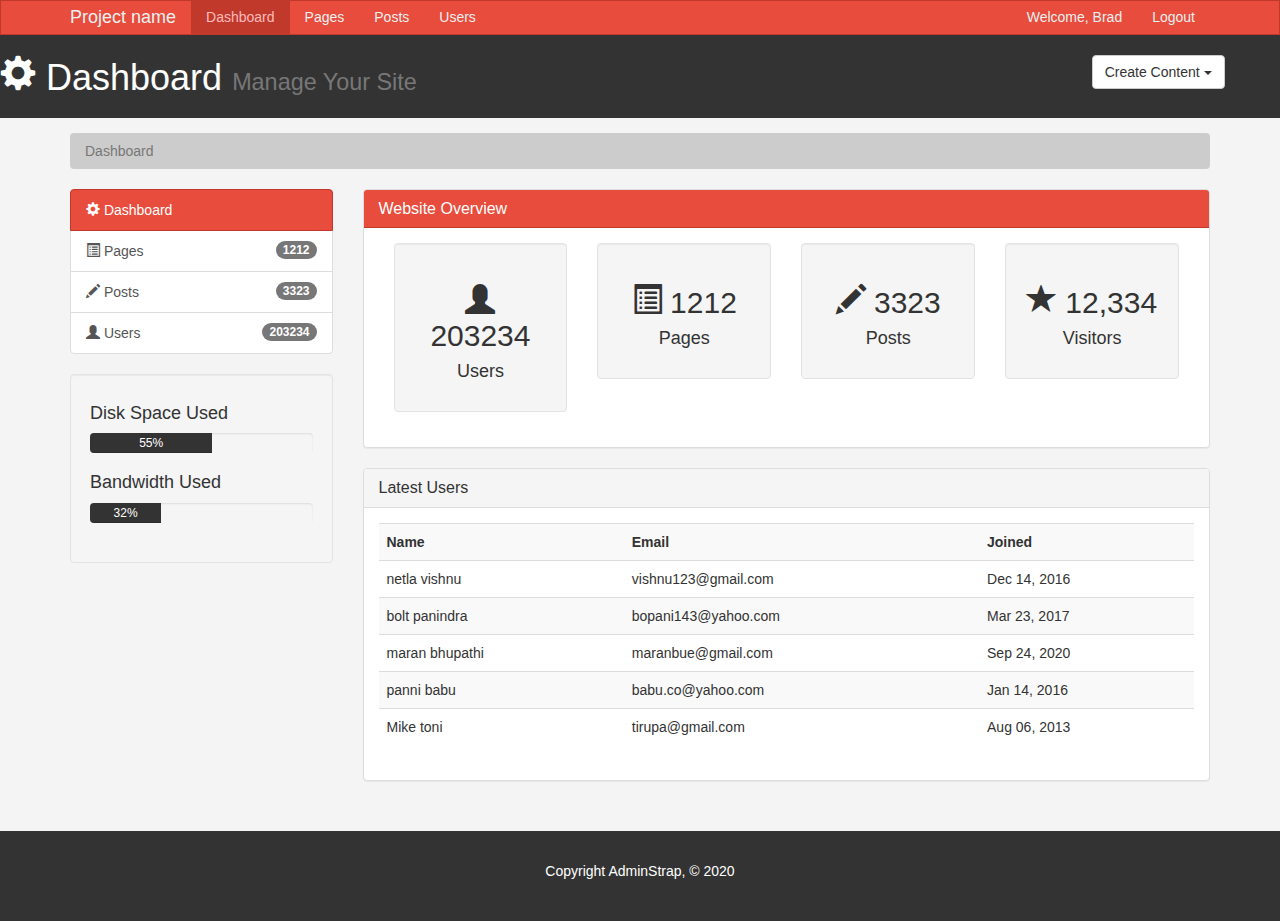
<file: index.html>
<!DOCTYPE html>
<html lang="en">
  <head>
    <meta charset="utf-8">
    <meta http-equiv="X-UA-Compatible" content="IE=edge">
    <meta name="viewport" content="width=device-width, initial-scale=1">
   
    <title>Admin Area | Dashboard</title>

    <!-- Bootstrap core CSS -->
    <link href="css/bootstrap.min.css" rel="stylesheet">
    <link href="css/style.css" rel="stylesheet">
   <script src="https://cdn.ckeditor.com/4.6.1/standard/ckeditor.js"></script>

    </head>

  <body>

    <nav class="navbar navbar-default">
      <div class="container">
        <div class="navbar-header">
          <button type="button" class="navbar-toggle collapsed" data-toggle="collapse" data-target="#navbar" aria-expanded="false" aria-controls="navbar">
            <span class="sr-only">Toggle navigation</span>
            <span class="icon-bar"></span>
            <span class="icon-bar"></span>
            <span class="icon-bar"></span>
            <span class="icon-bar"></span>
          </button>
          <a class="navbar-brand" href="#">Project name</a>
        </div>
        <div id="navbar" class="collapse navbar-collapse">
          <ul class="nav navbar-nav">
            <li class="active"><a href="index.html">Dashboard</a></li>
            <li><a href="pages.html">Pages</a></li>
            <li><a href="posts.html">Posts</a></li>
            <li><a href="users.html">Users</a></li>
          </ul>

          <ul class="nav navbar-nav navbar-right">
            
            <li><a href="#">Welcome, Brad</a></li>
            <li><a href="login.html">Logout</a></li>
            
          </ul>
        
        </div><!--/.nav-collapse -->
      </div>
    </nav>

    <header id="header">
      <div class="row">
        <div class="col-md-10">
          <h1><span class="glyphicon glyphicon-cog" aria-hidden="true"></span> Dashboard <small>Manage Your Site</small></h1>
        </div>
        <div class="col-md-2">

          <div class="dropdown create">
              <button class="btn btn-default dropdown-toggle" type="button" id="dropdownMenu1" data-toggle="dropdown" aria-haspopup="true" aria-expanded="true">


                Create Content
                <span class="caret"></span>
              </button>
              <ul class="dropdown-menu" aria-labelledby="dropdownMenu1">
                <li><a type="button" data-toggle="modal" data-target="#addPage">Add Page</a></li>
                <li><a href="#">Add Post</a></li>
                <li><a href="#">Add User</a></li>
              </ul>
            
        </div>
      </div>
      </div>
    </header>

    <section id="breadcrumb">
      <div class="container">
        <ol class="breadcrumb">
          <li class="active">Dashboard</li>
        </ol>
      </div>
    </section>

     <section id="main">
      <div class="container">
        <div class="row">
          <div class="col-md-3">
            <div class="list-group">

              <a href="index.html" class="list-group-item active main-color-bg">
                <span class="glyphicon glyphicon-cog" aria-hidden="true"></span> Dashboard
              </a>

              <a href="pages.html" class="list-group-item"><span class="glyphicon glyphicon-list-alt" aria-hidden="true"></span> Pages <span class="badge">1212</span></a>

              <a href="posts.html" class="list-group-item"><span class="glyphicon glyphicon-pencil" aria-hidden="true"></span> Posts <span class="badge">3323</span></a>

              <a href="users.html" class="list-group-item"><span class="glyphicon glyphicon-user" aria-hidden="true"></span> Users <span class="badge">203234</span></a>
              
            </div>

            <div class="well">
              <h4>Disk Space Used</h4>
              <div class="progress">
                  <div class="progress-bar" role="progressbar" aria-valuenow="60" aria-valuemin="0" aria-valuemax="100" style="width: 55%;">
                      55%
              </div>
            </div>
            <h4>Bandwidth Used </h4>
            <div class="progress">
                <div class="progress-bar" role="progressbar" aria-valuenow="40" aria-valuemin="0" aria-valuemax="100" style="width: 32%;">
                    32%
            </div>
          </div>
            </div>
          </div>
          <div class="col-md-9">

            <!-- Website Overview -->
            <div class="panel panel-default">
              <div class="panel-heading main-color-bg">
                <h3 class="panel-title">Website Overview</h3>
              </div>
              <div class="panel-body">
                <div class="col-md-3">
                  <div class="well dash-box">
                    <h2><span class="glyphicon glyphicon-user" aria-hidden="true"></span> 203234</h2>
                    <h4>Users</h4>
                  </div>
                </div>
                <div class="col-md-3">
                  <div class="well dash-box">
                    <h2><span class="glyphicon glyphicon-list-alt" aria-hidden="true"></span> 1212</h2>
                    <h4>Pages</h4>
                  </div>
                </div>
                <div class="col-md-3">
                  <div class="well dash-box">
                    <h2><span class="glyphicon glyphicon-pencil" aria-hidden="true"></span> 3323</h2>
                    <h4>Posts</h4>
                  </div>
                </div>
                <div class="col-md-3">
                  <div class="well dash-box">
                    <h2><span class="glyphicon glyphicon-star" aria-hidden="true"></span> 12,334</h2>
                    <h4>Visitors</h4>
                  </div>
                </div>
              </div>
              </div>

              <!-- Latest Users -->
              <div class="panel panel-default">
                <div class="panel-heading">
                  <h3 class="panel-title">Latest Users</h3>
                </div>
                <div class="panel-body">
                  <table class="table table-striped table-hover">
                      <tr>
                        <th>Name</th>
                        <th>Email</th>
                        <th>Joined</th>
                      </tr>
                      <tr>
                        <td>netla vishnu</td>
                        <td>vishnu123@gmail.com</td>
                        <td>Dec 14, 2016</td>
                      </tr>
                      <tr>
                        <td>bolt panindra</td>
                        <td>bopani143@yahoo.com</td>
                        <td>Mar 23, 2017</td>
                      </tr>
                      <tr>
                        <td>maran bhupathi</td>
                        <td>maranbue@gmail.com</td>
                        <td>Sep 24, 2020</td>
                      </tr>
                      <tr>
                        <td>panni babu</td>
                        <td>babu.co@yahoo.com</td>
                        <td>Jan 14, 2016</td>
                      </tr>
                      <tr>
                        <td>Mike toni</td>
                        <td>tirupa@gmail.com</td>
                        <td>Aug 06, 2013</td>
                      </tr>
                    </table>
                </div>
              </div>
          </div>
        </div>
      </div>
    </section>

     <footer id="footer">
      <p>Copyright AdminStrap, &copy; 2020</p>
    </footer>

    <!-- Modals -->

    <!-- Add Page -->
    <div class="modal fade" id="addPage" tabindex="-1" role="dialog" aria-labelledby="myModalLabel">

  <div class="modal-dialog" role="document">
    <div class="modal-content">
      <form>

    <div class="modal-header">

        <button type="button" class="close" data-dismiss="modal" aria-label="Close"><span aria-hidden="true">&times;</span></button>

        <h4 class="modal-title" id="myModalLabel">Add Page</h4>

      </div>

      <div class="modal-body">
      <div class="form-group">
          
          <label>Page Title</label>
          <input type="text" class="form-control" placeholder="Page Title">
        </div>
        <div class="form-group">
          <label>Page Body</label>
          <textarea name="editor1" class="form-control" placeholder="Page Body"></textarea>
        </div>
        <div class="checkbox">
          <label>
            <input type="checkbox"> Published
          </label>
        </div>
        <div class="form-group">
          <label>Meta Tags</label>
          <input type="text" class="form-control" placeholder="Add Some Tags...">
        </div>
        <div class="form-group">
          <label>Meta Description</label>
          <input type="text" class="form-control" placeholder="Add Meta Description...">
        </div>
      </div>
      <div class="modal-footer">
        <button type="button" class="btn btn-default" data-dismiss="modal">Close</button>
        <button type="submit" class="btn btn-primary">Save changes</button>
      </div>
    </form>
    </div>
  </div>
</div>

<script>
     CKEDITOR.replace( 'editor1' );
 </script>



     
 
    
    <!-- Bootstrap core JavaScript
    ================================================== -->
    <!-- Placed at the end of the document so the pages load faster -->
    <script src="https://ajax.googleapis.com/ajax/libs/jquery/1.12.4/jquery.min.js"></script>
    <script src="js/bootstrap.min.js"></script>
    </body>
</html>
</file>
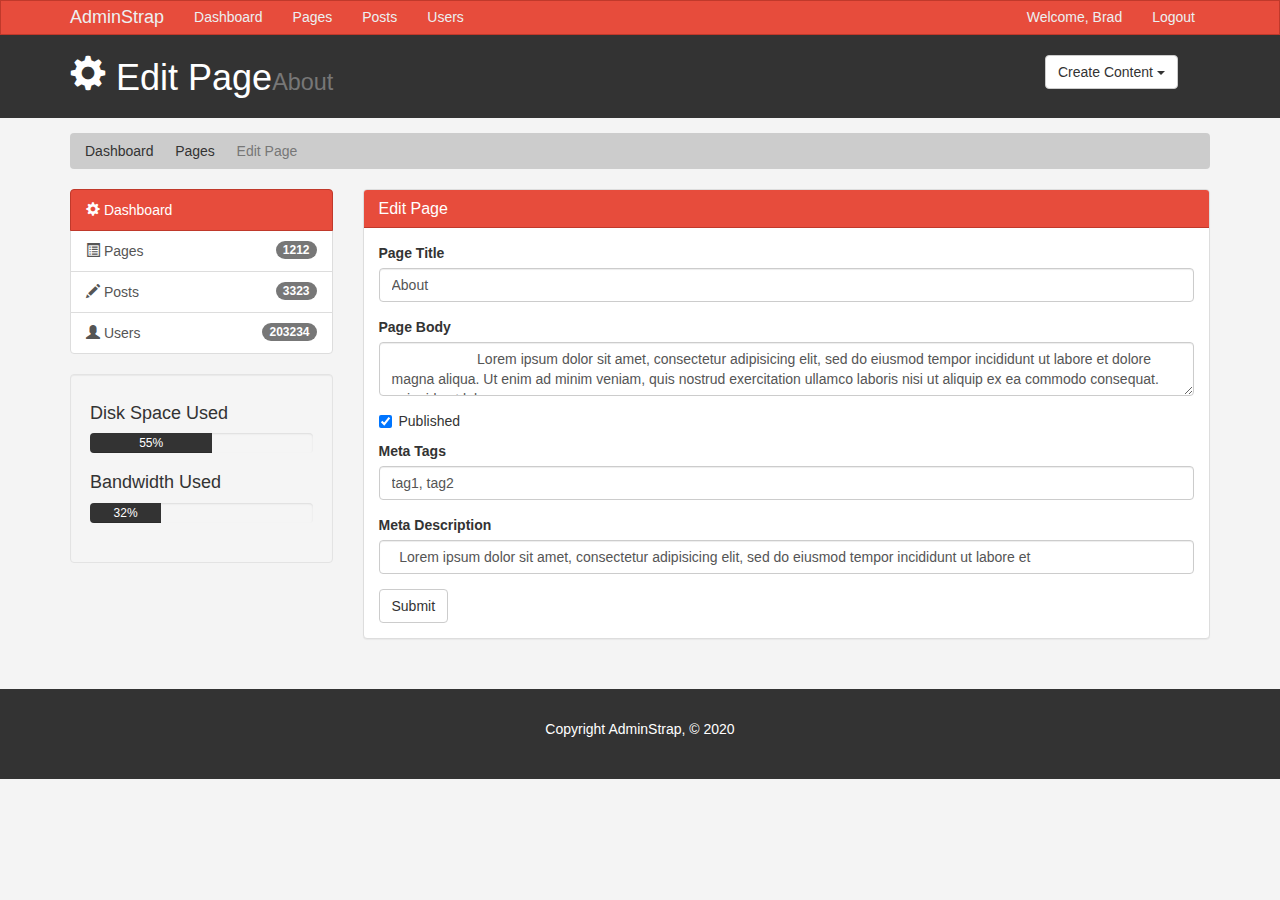
<file: edit.html>
<!DOCTYPE html>
<html lang="en">
  <head>
    <meta charset="utf-8">
    <meta http-equiv="X-UA-Compatible" content="IE=edge">
    <meta name="viewport" content="width=device-width, initial-scale=1">
    <title>Admin Area | Edit Page</title>
    <!-- Bootstrap core CSS -->
    <link href="css/bootstrap.min.css" rel="stylesheet">
    <link href="css/style.css" rel="stylesheet">
    <script src="http://cdn.ckeditor.com/4.6.1/standard/ckeditor.js"></script>
  </head>
  <body>

    <nav class="navbar navbar-default">
      <div class="container">
        <div class="navbar-header">
          <button type="button" class="navbar-toggle collapsed" data-toggle="collapse" data-target="#navbar" aria-expanded="false" aria-controls="navbar">
            <span class="sr-only">Toggle navigation</span>
            <span class="icon-bar"></span>
            <span class="icon-bar"></span>
            <span class="icon-bar"></span>
          </button>
          <a class="navbar-brand" href="#">AdminStrap</a>
        </div>
        <div id="navbar" class="collapse navbar-collapse">
          <ul class="nav navbar-nav">
            <li><a href="index.html">Dashboard</a></li>
            <li><a href="pages.html">Pages</a></li>
            <li><a href="posts.html">Posts</a></li>
            <li><a href="users.html">Users</a></li>
          </ul>
          <ul class="nav navbar-nav navbar-right">
            <li><a href="#">Welcome, Brad</a></li>
            <li><a href="login.html">Logout</a></li>
          </ul>
        </div><!--/.nav-collapse -->
      </div>
    </nav>

    <header id="header">
      <div class="container">
        <div class="row">
          <div class="col-md-10">
            <h1><span class="glyphicon glyphicon-cog" aria-hidden="true"></span> Edit Page<small>About</small></h1>
          </div>
          <div class="col-md-2">
            <div class="dropdown create">
              <button class="btn btn-default dropdown-toggle" type="button" id="dropdownMenu1" data-toggle="dropdown" aria-haspopup="true" aria-expanded="true">
                Create Content
                <span class="caret"></span>
              </button>
              <ul class="dropdown-menu" aria-labelledby="dropdownMenu1">
                <li><a type="button" data-toggle="modal" data-target="#addPage">Add Page</a></li>
                <li><a href="#">Add Post</a></li>
                <li><a href="#">Add User</a></li>
              </ul>
            </div>
          </div>
        </div>
      </div>
    </header>

    <section id="breadcrumb">
      <div class="container">
        <ol class="breadcrumb">
          <li><a href="index.html">Dashboard</a></li>
          <li><a href="pages.html">Pages</a></li>
          <li class="active">Edit Page</li>
        </ol>
      </div>
    </section>

    <section id="main">
      <div class="container">
        <div class="row">
          <div class="col-md-3">
            <div class="list-group">
              <a href="index.html" class="list-group-item active main-color-bg">
                <span class="glyphicon glyphicon-cog" aria-hidden="true"></span> Dashboard
              </a>
              <a href="pages.html" class="list-group-item"><span class="glyphicon glyphicon-list-alt" aria-hidden="true"></span> Pages <span class="badge">1212</span></a>
              <a href="posts.html" class="list-group-item"><span class="glyphicon glyphicon-pencil" aria-hidden="true"></span> Posts <span class="badge">3323</span></a>
              <a href="users.html" class="list-group-item"><span class="glyphicon glyphicon-user" aria-hidden="true"></span> Users <span class="badge">203234</span></a>
            </div>

            <div class="well">
              <h4>Disk Space Used</h4>
              <div class="progress">
                  <div class="progress-bar" role="progressbar" aria-valuenow="55" aria-valuemin="0" aria-valuemax="100" style="width: 55%;">
                      55%
              </div>
            </div>
            <h4>Bandwidth Used </h4>
            <div class="progress">
                <div class="progress-bar" role="progressbar" aria-valuenow="32" aria-valuemin="0" aria-valuemax="100" style="width: 32%;">
                    32%
            </div>
          </div>
            </div>
          </div>
          <div class="col-md-9">
            <!-- Website Overview -->
            <div class="panel panel-default">
              <div class="panel-heading main-color-bg">
                <h3 class="panel-title">Edit Page</h3>
              </div>
              <div class="panel-body">
                <form>
                  <div class="form-group">
                    <label>Page Title</label>
                    <input type="text" class="form-control" placeholder="Page Title" value="About">
                  </div>
                  <div class="form-group">
                    <label>Page Body</label>
                    <textarea name="editor1" class="form-control" placeholder="Page Body">
                      Lorem ipsum dolor sit amet, consectetur adipisicing elit, sed do eiusmod tempor incididunt ut labore et dolore magna aliqua. Ut enim ad minim veniam, quis nostrud exercitation ullamco laboris nisi ut aliquip ex ea commodo consequat.  anim id est laborum.
                    </textarea>
                  </div>
                  <div class="checkbox">
                    <label>
                      <input type="checkbox" checked> Published
                    </label>
                  </div>
                  <div class="form-group">
                    <label>Meta Tags</label>
                    <input type="text" class="form-control" placeholder="Add Some Tags..." value="tag1, tag2">
                  </div>
                  <div class="form-group">
                    <label>Meta Description</label>
                    <input type="text" class="form-control" placeholder="Add Meta Description..." value="  Lorem ipsum dolor sit amet, consectetur adipisicing elit, sed do eiusmod tempor incididunt ut labore et ">
                  </div>
                  <input type="submit" class="btn btn-default" value="Submit">
                </form>
              </div>
              </div>

          </div>
        </div>
      </div>
    </section>

    <footer id="footer">
      <p>Copyright AdminStrap, &copy; 2020</p>
    </footer>

    <!-- Modals -->

    <!-- Add Page -->
    <div class="modal fade" id="addPage" tabindex="-1" role="dialog" aria-labelledby="myModalLabel">
  <div class="modal-dialog" role="document">
    <div class="modal-content">
      <form>
      <div class="modal-header">
        <button type="button" class="close" data-dismiss="modal" aria-label="Close"><span aria-hidden="true">&times;</span></button>
        <h4 class="modal-title" id="myModalLabel">Add Page</h4>
      </div>
      <div class="modal-body">
        <div class="form-group">
          <label>Page Title</label>
          <input type="text" class="form-control" placeholder="Page Title">
        </div>
        <div class="form-group">
          <label>Page Body</label>
          <textarea name="editor1" class="form-control" placeholder="Page Body"></textarea>
        </div>
        <div class="checkbox">
          <label>
            <input type="checkbox"> Published
          </label>
        </div>
        <div class="form-group">
          <label>Meta Tags</label>
          <input type="text" class="form-control" placeholder="Add Some Tags...">
        </div>
        <div class="form-group">
          <label>Meta Description</label>
          <input type="text" class="form-control" placeholder="Add Meta Description...">
        </div>
      </div>
      <div class="modal-footer">
        <button type="button" class="btn btn-default" data-dismiss="modal">Close</button>
        <button type="submit" class="btn btn-primary">Save changes</button>
      </div>
    </form>
    </div>
  </div>
</div>

  <script>
     CKEDITOR.replace( 'editor1' );
 </script>

    <!-- Bootstrap core JavaScript
    ================================================== -->
    <!-- Placed at the end of the document so the pages load faster -->
    <script src="https://ajax.googleapis.com/ajax/libs/jquery/1.12.4/jquery.min.js"></script>
    <script src="js/bootstrap.min.js"></script>
  </body>
</html>
</file>
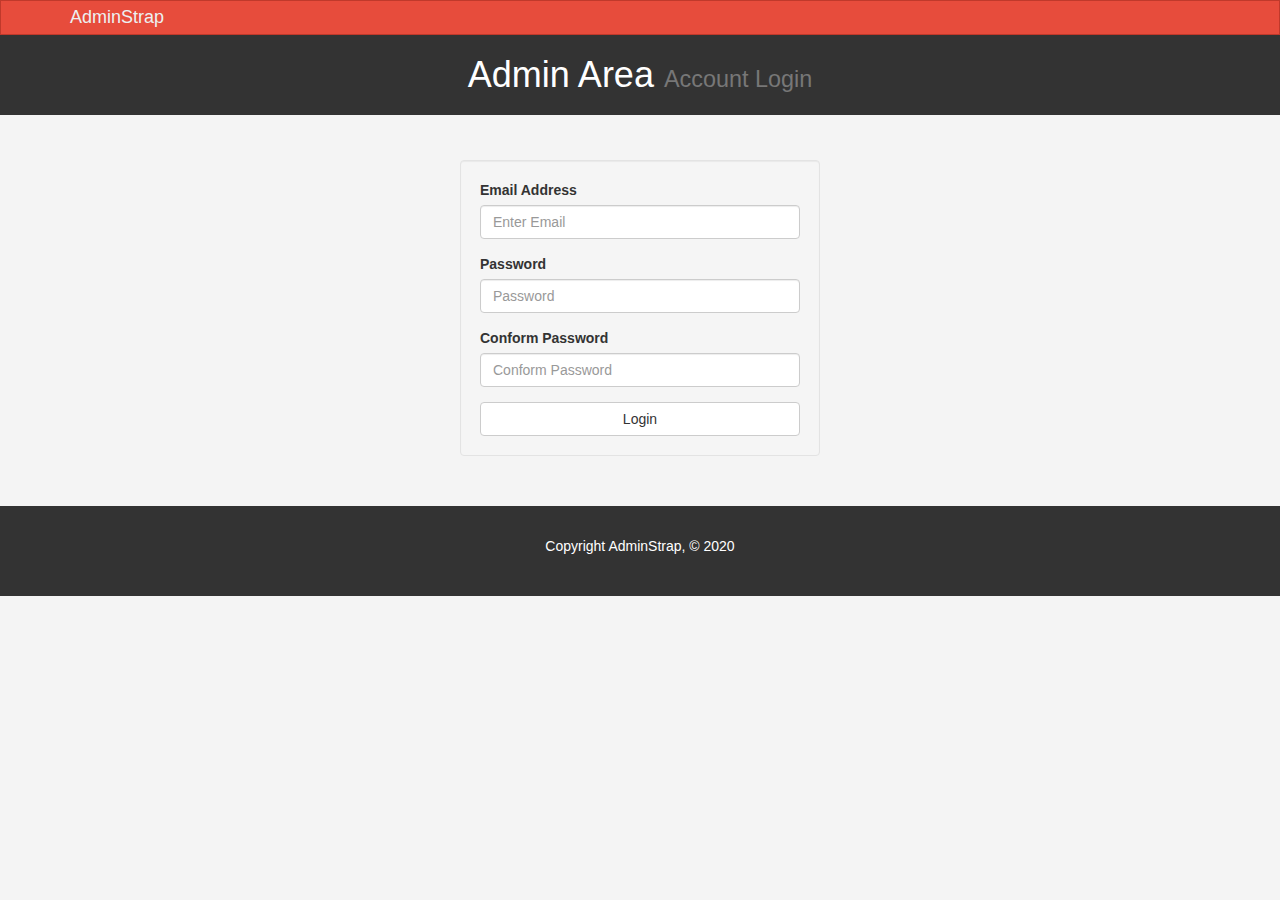
<file: login.html>
<!DOCTYPE html>
<html lang="en">
  <head>
    <meta charset="utf-8">
    <meta http-equiv="X-UA-Compatible" content="IE=edge">
    <meta name="viewport" content="width=device-width, initial-scale=1">
    <title>Admin Area | Account Login</title>
    <!-- Bootstrap core CSS -->
    <link href="css/bootstrap.min.css" rel="stylesheet">
    <link href="css/style.css" rel="stylesheet">
    <script src="http://cdn.ckeditor.com/4.6.1/standard/ckeditor.js"></script>
  </head>
  <body>

    <nav class="navbar navbar-default">
      <div class="container">
        <div class="navbar-header">
          <button type="button" class="navbar-toggle collapsed" data-toggle="collapse" data-target="#navbar" aria-expanded="false" aria-controls="navbar">
            <span class="sr-only">Toggle navigation</span>
            <span class="icon-bar"></span>
            <span class="icon-bar"></span>
            <span class="icon-bar"></span>
          </button>
          <a class="navbar-brand" href="#">AdminStrap</a>
        </div>
        <div id="navbar" class="collapse navbar-collapse">

        </div><!--/.nav-collapse -->
      </div>
    </nav>

    <header id="header">
      <div class="container">
        <div class="row">
          <div class="col-md-12">
            <h1 class="text-center"> Admin Area <small>Account Login</small></h1>
          </div>
        </div>
      </div>
    </header>

    <section id="main">
      <div class="container">
        <div class="row">
          <div class="col-md-4 col-md-offset-4">
            <form id="login" action="index.html" class="well">
                  <div class="form-group">
                    <label>Email Address</label>
                    <input type="text" class="form-control" placeholder="Enter Email">
                  </div>
                  <div class="form-group">
                    <label>Password</label>
                    <input type="password" class="form-control" placeholder="Password">
                  </div>
                  <div class="form-group">
                    <label>Conform Password</label>
                    <input type="conform password" class="form-control" placeholder="Conform Password">
                  </div>
                  <button type="submit" class="btn btn-default btn-block">Login</button>
              </form>
          </div>
        </div>
      </div>
    </section>

    <footer id="footer">
      <p>Copyright AdminStrap, &copy; 2020</p>
    </footer>

  <script>
     CKEDITOR.replace( 'editor1' );
 </script>

    <!-- Bootstrap core JavaScript
    ================================================== -->
    <!-- Placed at the end of the document so the pages load faster -->
    <script src="https://ajax.googleapis.com/ajax/libs/jquery/1.12.4/jquery.min.js"></script>
    <script src="js/bootstrap.min.js"></script>
  </body>
</html>
</file>
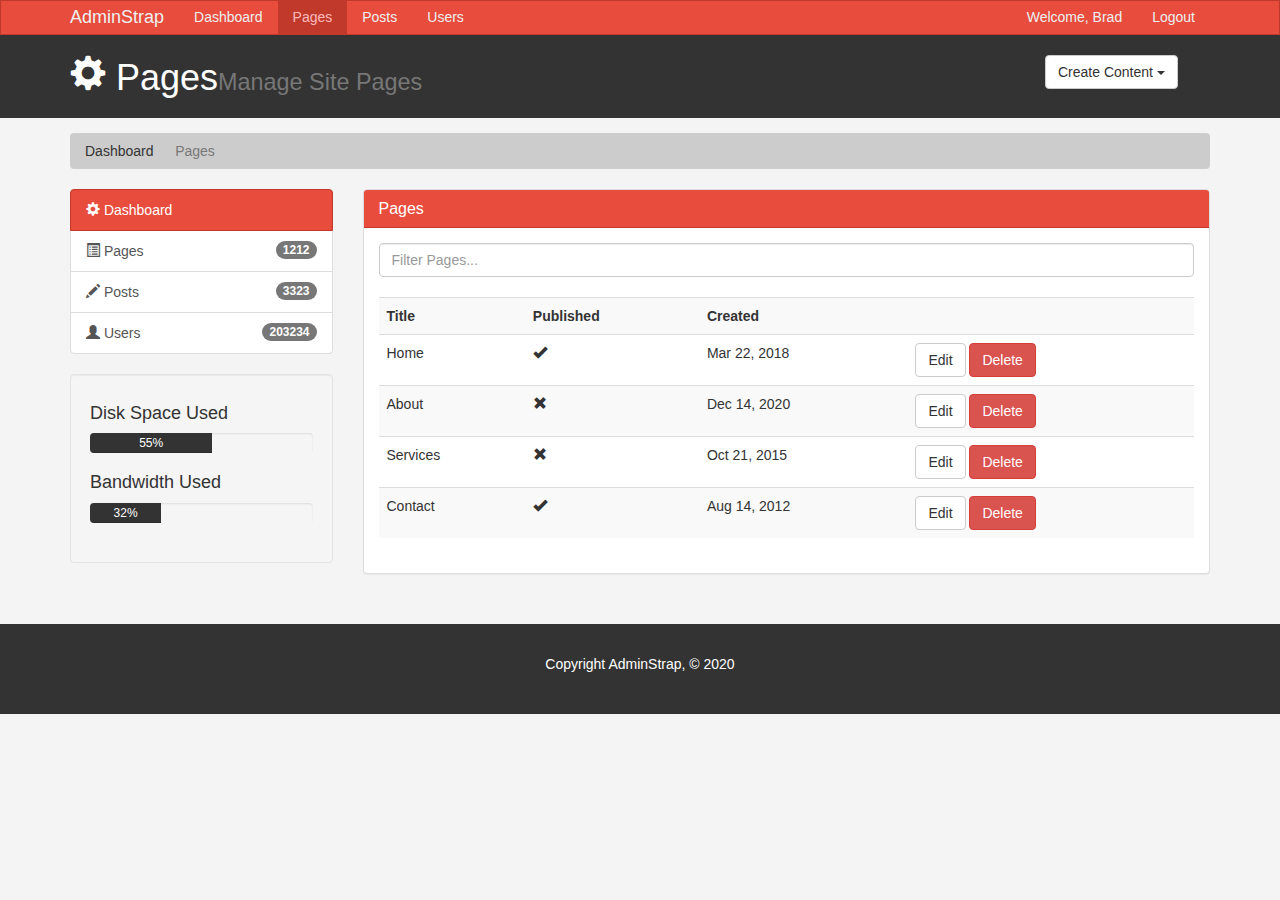
<file: pages.html>
<!DOCTYPE html>
<html lang="en">
  <head>
    <meta charset="utf-8">
    <meta http-equiv="X-UA-Compatible" content="IE=edge">
    <meta name="viewport" content="width=device-width, initial-scale=1">
    <title>Admin Area | Pages</title>
    <!-- Bootstrap core CSS -->
    <link href="css/bootstrap.min.css" rel="stylesheet">
    <link href="css/style.css" rel="stylesheet">
    <script src="http://cdn.ckeditor.com/4.6.1/standard/ckeditor.js"></script>
  </head>
  <body>

    <nav class="navbar navbar-default">
      <div class="container">
        <div class="navbar-header">
          <button type="button" class="navbar-toggle collapsed" data-toggle="collapse" data-target="#navbar" aria-expanded="false" aria-controls="navbar">
            <span class="sr-only">Toggle navigation</span>
            <span class="icon-bar"></span>
            <span class="icon-bar"></span>
            <span class="icon-bar"></span>
          </button>
          <a class="navbar-brand" href="#">AdminStrap</a>
        </div>
        <div id="navbar" class="collapse navbar-collapse">
          <ul class="nav navbar-nav">
            <li><a href="index.html">Dashboard</a></li>
            <li class="active"><a href="pages.html">Pages</a></li>
            <li><a href="posts.html">Posts</a></li>
            <li><a href="users.html">Users</a></li>
          </ul>
          <ul class="nav navbar-nav navbar-right">
            <li><a href="#">Welcome, Brad</a></li>
            <li><a href="login.html">Logout</a></li>
          </ul>
        </div><!--/.nav-collapse -->
      </div>
    </nav>

    <header id="header">
      <div class="container">
        <div class="row">
          <div class="col-md-10">
            <h1><span class="glyphicon glyphicon-cog" aria-hidden="true"></span> Pages<small>Manage Site Pages</small></h1>
          </div>
          <div class="col-md-2">
            <div class="dropdown create">
              <button class="btn btn-default dropdown-toggle" type="button" id="dropdownMenu1" data-toggle="dropdown" aria-haspopup="true" aria-expanded="true">
                Create Content
                <span class="caret"></span>
              </button>
              <ul class="dropdown-menu" aria-labelledby="dropdownMenu1">
                <li><a type="button" data-toggle="modal" data-target="#addPage">Add Page</a></li>
                <li><a href="#">Add Post</a></li>
                <li><a href="#">Add User</a></li>
              </ul>
            </div>
          </div>
        </div>
      </div>
    </header>

    <section id="breadcrumb">
      <div class="container">
        <ol class="breadcrumb">
          <li><a href="index.html">Dashboard</a></li>
          <li class="active">Pages</li>
        </ol>
      </div>
    </section>

    <section id="main">
      <div class="container">
        <div class="row">
          <div class="col-md-3">
            <div class="list-group">
              <a href="index.html" class="list-group-item active main-color-bg">
                <span class="glyphicon glyphicon-cog" aria-hidden="true"></span> Dashboard
              </a>
              <a href="pages.html" class="list-group-item"><span class="glyphicon glyphicon-list-alt" aria-hidden="true"></span> Pages <span class="badge">1212</span></a>
              <a href="posts.html" class="list-group-item"><span class="glyphicon glyphicon-pencil" aria-hidden="true"></span> Posts <span class="badge">3323</span></a>
              <a href="users.html" class="list-group-item"><span class="glyphicon glyphicon-user" aria-hidden="true"></span> Users <span class="badge">203234</span></a>
            </div>

            <div class="well">
              <h4>Disk Space Used</h4>
              <div class="progress">
                  <div class="progress-bar" role="progressbar" aria-valuenow="60" aria-valuemin="0" aria-valuemax="100" style="width: 55%;">
                      55%
              </div>
            </div>
            <h4>Bandwidth Used </h4>
            <div class="progress">
                <div class="progress-bar" role="progressbar" aria-valuenow="40" aria-valuemin="0" aria-valuemax="100" style="width: 32%;">
                    32%
            </div>
          </div>
            </div>
          </div>
          <div class="col-md-9">
            <!-- Website Overview -->
            <div class="panel panel-default">
              <div class="panel-heading main-color-bg">
                <h3 class="panel-title">Pages</h3>
              </div>
              <div class="panel-body">
                <div class="row">
                      <div class="col-md-12">
                          <input class="form-control" type="text" placeholder="Filter Pages...">
                      </div>
                </div>
                <br>
                <table class="table table-striped table-hover">
                      <tr>
                        <th>Title</th>
                        <th>Published</th>
                        <th>Created</th>
                        <th></th>
                      </tr>
                      <tr>
                        <td>Home</td>
                        <td><span class="glyphicon glyphicon-ok" aria-hidden="true"></span></td>
                        <td>Mar 22, 2018</td>
                        <td><a class="btn btn-default" href="edit.html">Edit</a> <a class="btn btn-danger" href="#">Delete</a></td>
                      </tr>
                      <tr>
                        <td>About</td>
                        <td><span class="glyphicon glyphicon-remove" aria-hidden="true"></span></td>
                        <td>Dec 14, 2020</td>
                        <td><a class="btn btn-default" href="edit.html">Edit</a> <a class="btn btn-danger" href="#">Delete</a></td>
                      </tr>
                      <tr>
                        <td>Services</td>
                        <td><span class="glyphicon glyphicon-remove" aria-hidden="true"></span></td>
                        <td>Oct 21, 2015</td>
                        <td><a class="btn btn-default" href="edit.html">Edit</a> <a class="btn btn-danger" href="#">Delete</a></td>
                      </tr>
                      <tr>
                        <td>Contact</td>
                        <td><span class="glyphicon glyphicon-ok" aria-hidden="true"></span></td>
                        <td>Aug 14, 2012</td>
                        <td><a class="btn btn-default" href="edit.html">Edit</a> <a class="btn btn-danger" href="#">Delete</a></td>
                      </tr>
                    </table>
              </div>
              </div>

          </div>
        </div>
      </div>
    </section>

    <footer id="footer">
      <p>Copyright AdminStrap, &copy; 2020</p>
    </footer>

    <!-- Modals -->

    <!-- Add Page -->
    <div class="modal fade" id="addPage" tabindex="-1" role="dialog" aria-labelledby="myModalLabel">
  <div class="modal-dialog" role="document">
    <div class="modal-content">
      <form>
      <div class="modal-header">
        <button type="button" class="close" data-dismiss="modal" aria-label="Close"><span aria-hidden="true">&times;</span></button>
        <h4 class="modal-title" id="myModalLabel">Add Page</h4>
      </div>
      <div class="modal-body">
        <div class="form-group">
          <label>Page Title</label>
          <input type="text" class="form-control" placeholder="Page Title">
        </div>
        <div class="form-group">
          <label>Page Body</label>
          <textarea name="editor1" class="form-control" placeholder="Page Body"></textarea>
        </div>
        <div class="checkbox">
          <label>
            <input type="checkbox"> Published
          </label>
        </div>
        <div class="form-group">
          <label>Meta Tags</label>
          <input type="text" class="form-control" placeholder="Add Some Tags...">
        </div>
        <div class="form-group">
          <label>Meta Description</label>
          <input type="text" class="form-control" placeholder="Add Meta Description...">
        </div>
      </div>
      <div class="modal-footer">
        <button type="button" class="btn btn-default" data-dismiss="modal">Close</button>
        <button type="submit" class="btn btn-primary">Save changes</button>
      </div>
    </form>
    </div>
  </div>
</div>

  <script>
     CKEDITOR.replace( 'editor1' );
 </script>

    <!-- Bootstrap core JavaScript
    ================================================== -->
    <!-- Placed at the end of the document so the pages load faster -->
    <script src="https://ajax.googleapis.com/ajax/libs/jquery/1.12.4/jquery.min.js"></script>
    <script src="js/bootstrap.min.js"></script>
  </body>
</html>
</file>
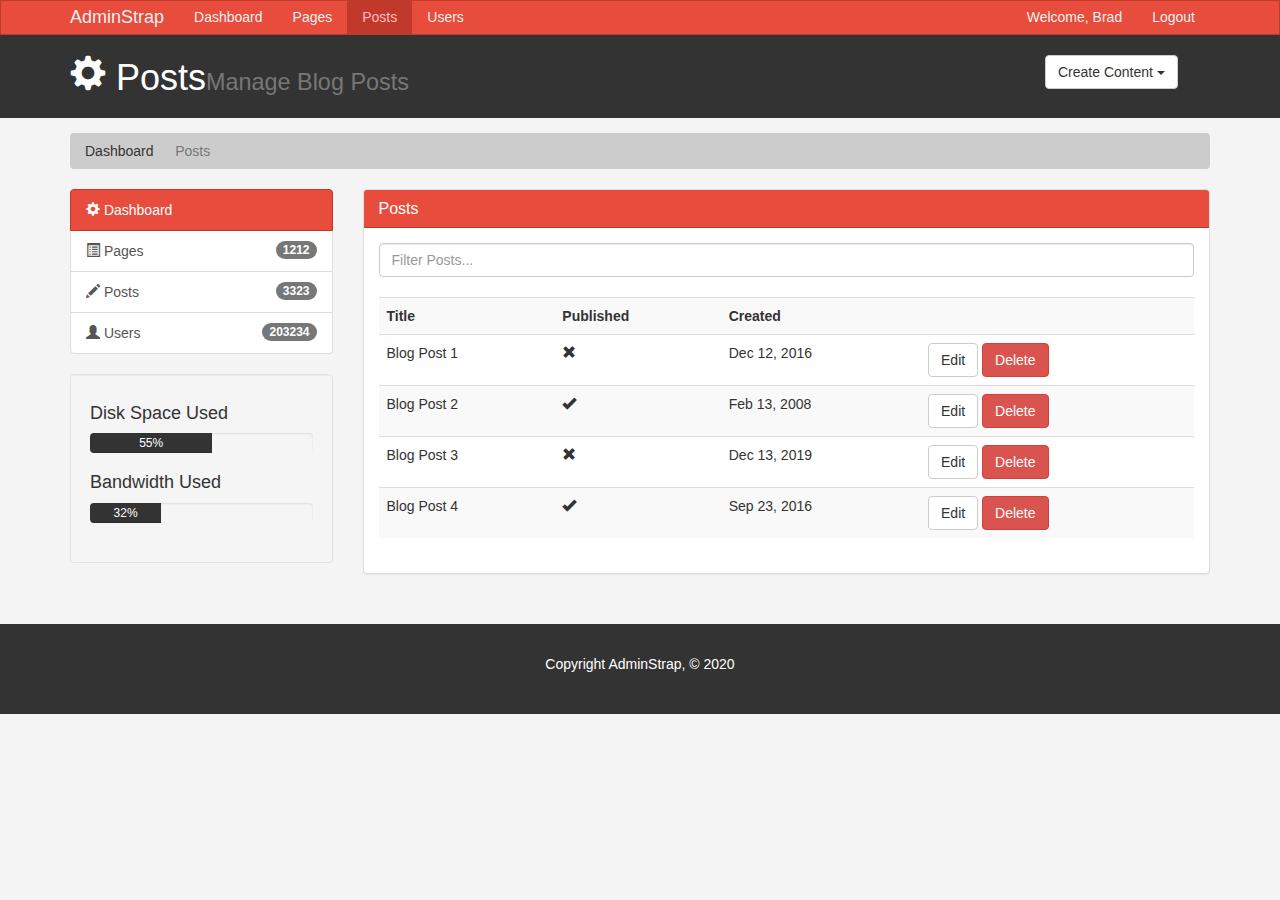
<file: posts.html>
<!DOCTYPE html>
<html lang="en">
  <head>
    <meta charset="utf-8">
    <meta http-equiv="X-UA-Compatible" content="IE=edge">
    <meta name="viewport" content="width=device-width, initial-scale=1">
    <title>Admin Area | Posts</title>
    <!-- Bootstrap core CSS -->
    <link href="css/bootstrap.min.css" rel="stylesheet">
    <link href="css/style.css" rel="stylesheet">
    <script src="http://cdn.ckeditor.com/4.6.1/standard/ckeditor.js"></script>
  </head>
  <body>

    <nav class="navbar navbar-default">
      <div class="container">
        <div class="navbar-header">
          <button type="button" class="navbar-toggle collapsed" data-toggle="collapse" data-target="#navbar" aria-expanded="false" aria-controls="navbar">
            <span class="sr-only">Toggle navigation</span>
            <span class="icon-bar"></span>
            <span class="icon-bar"></span>
            <span class="icon-bar"></span>
          </button>
          <a class="navbar-brand" href="#">AdminStrap</a>
        </div>
        <div id="navbar" class="collapse navbar-collapse">
          <ul class="nav navbar-nav">
            <li><a href="index.html">Dashboard</a></li>
            <li><a href="pages.html">Pages</a></li>
            <li class="active"><a href="posts.html">Posts</a></li>
            <li><a href="users.html">Users</a></li>
          </ul>
          <ul class="nav navbar-nav navbar-right">
            <li><a href="#">Welcome, Brad</a></li>
            <li><a href="login.html">Logout</a></li>
          </ul>
        </div><!--/.nav-collapse -->
      </div>
    </nav>

    <header id="header">
      <div class="container">
        <div class="row">
          <div class="col-md-10">
            <h1><span class="glyphicon glyphicon-cog" aria-hidden="true"></span> Posts<small>Manage Blog Posts</small></h1>
          </div>
          <div class="col-md-2">
            <div class="dropdown create">
              <button class="btn btn-default dropdown-toggle" type="button" id="dropdownMenu1" data-toggle="dropdown" aria-haspopup="true" aria-expanded="true">
                Create Content
                <span class="caret"></span>
              </button>
              <ul class="dropdown-menu" aria-labelledby="dropdownMenu1">
                <li><a type="button" data-toggle="modal" data-target="#addPage">Add Page</a></li>
                <li><a href="#">Add Post</a></li>
                <li><a href="#">Add User</a></li>
              </ul>
            </div>
          </div>
        </div>
      </div>
    </header>

    <section id="breadcrumb">
      <div class="container">
        <ol class="breadcrumb">
          <li><a href="index.html">Dashboard</a></li>
          <li class="active">Posts</li>
        </ol>
      </div>
    </section>

    <section id="main">
      <div class="container">
        <div class="row">
          <div class="col-md-3">
            <div class="list-group">
              <a href="index.html" class="list-group-item active main-color-bg">
                <span class="glyphicon glyphicon-cog" aria-hidden="true"></span> Dashboard
              </a>
              <a href="pages.html" class="list-group-item"><span class="glyphicon glyphicon-list-alt" aria-hidden="true"></span> Pages <span class="badge">1212</span></a>
              <a href="posts.html" class="list-group-item"><span class="glyphicon glyphicon-pencil" aria-hidden="true"></span> Posts <span class="badge">3323</span></a>
              <a href="users.html" class="list-group-item"><span class="glyphicon glyphicon-user" aria-hidden="true"></span> Users <span class="badge">203234</span></a>
            </div>

            <div class="well">
              <h4>Disk Space Used</h4>
              <div class="progress">
                  <div class="progress-bar" role="progressbar" aria-valuenow="60" aria-valuemin="0" aria-valuemax="100" style="width: 55%;">
                      55%
              </div>
            </div>
            <h4>Bandwidth Used </h4>
            <div class="progress">
                <div class="progress-bar" role="progressbar" aria-valuenow="40" aria-valuemin="0" aria-valuemax="100" style="width: 32%;">
                    32%
            </div>
          </div>
            </div>
          </div>
          <div class="col-md-9">
            <!-- Website Overview -->
            <div class="panel panel-default">
              <div class="panel-heading main-color-bg">
                <h3 class="panel-title">Posts</h3>
              </div>
              <div class="panel-body">
                <div class="row">
                      <div class="col-md-12">
                          <input class="form-control" type="text" placeholder="Filter Posts...">
                      </div>
                </div>
                <br>
                <table class="table table-striped table-hover">
                      <tr>
                        <th>Title</th>
                        <th>Published</th>
                        <th>Created</th>
                        <th></th>
                      </tr>
                      <tr>
                        <td>Blog Post 1</td>
                        <td><span class="glyphicon glyphicon-remove" aria-hidden="true"></span></td>
                        <td>Dec 12, 2016</td>
                        <td><a class="btn btn-default" href="edit.html">Edit</a> <a class="btn btn-danger" href="#">Delete</a></td>
                      </tr>
                      <tr>
                        <td>Blog Post 2</td>
                        <td><span class="glyphicon glyphicon-ok" aria-hidden="true"></span></td>
                        <td>Feb 13, 2008</td>
                        <td><a class="btn btn-default" href="edit.html">Edit</a> <a class="btn btn-danger" href="#">Delete</a></td>
                      </tr>
                      <tr>
                        <td>Blog Post 3</td>
                        <td><span class="glyphicon glyphicon-remove" aria-hidden="true"></span></td>
                        <td>Dec 13, 2019</td>
                        <td><a class="btn btn-default" href="edit.html">Edit</a> <a class="btn btn-danger" href="#">Delete</a></td>
                      </tr>
                      <tr>
                        <td>Blog Post 4</td>
                        <td><span class="glyphicon glyphicon-ok" aria-hidden="true"></span></td>
                        <td>Sep 23, 2016</td>
                        <td><a class="btn btn-default" href="edit.html">Edit</a> <a class="btn btn-danger" href="#">Delete</a></td>
                      </tr>
                    </table>
              </div>
              </div>

          </div>
        </div>
      </div>
    </section>

    <footer id="footer">
      <p>Copyright AdminStrap, &copy; 2020</p>
    </footer>

    <!-- Modals -->

    <!-- Add Page -->
    <div class="modal fade" id="addPage" tabindex="-1" role="dialog" aria-labelledby="myModalLabel">
  <div class="modal-dialog" role="document">
    <div class="modal-content">
      <form>
      <div class="modal-header">
        <button type="button" class="close" data-dismiss="modal" aria-label="Close"><span aria-hidden="true">&times;</span></button>
        <h4 class="modal-title" id="myModalLabel">Add Page</h4>
      </div>
      <div class="modal-body">
        <div class="form-group">
          <label>Page Title</label>
          <input type="text" class="form-control" placeholder="Page Title">
        </div>
        <div class="form-group">
          <label>Page Body</label>
          <textarea name="editor1" class="form-control" placeholder="Page Body"></textarea>
        </div>
        <div class="checkbox">
          <label>
            <input type="checkbox"> Published
          </label>
        </div>
        <div class="form-group">
          <label>Meta Tags</label>
          <input type="text" class="form-control" placeholder="Add Some Tags...">
        </div>
        <div class="form-group">
          <label>Meta Description</label>
          <input type="text" class="form-control" placeholder="Add Meta Description...">
        </div>
      </div>
      <div class="modal-footer">
        <button type="button" class="btn btn-default" data-dismiss="modal">Close</button>
        <button type="submit" class="btn btn-primary">Save changes</button>
      </div>
    </form>
    </div>
  </div>
</div>

  <script>
     CKEDITOR.replace( 'editor1' );
 </script>

    <!-- Bootstrap core JavaScript
    ================================================== -->
    <!-- Placed at the end of the document so the pages load faster -->
    <script src="https://ajax.googleapis.com/ajax/libs/jquery/1.12.4/jquery.min.js"></script>
    <script src="js/bootstrap.min.js"></script>
  </body>
</html>
</file>
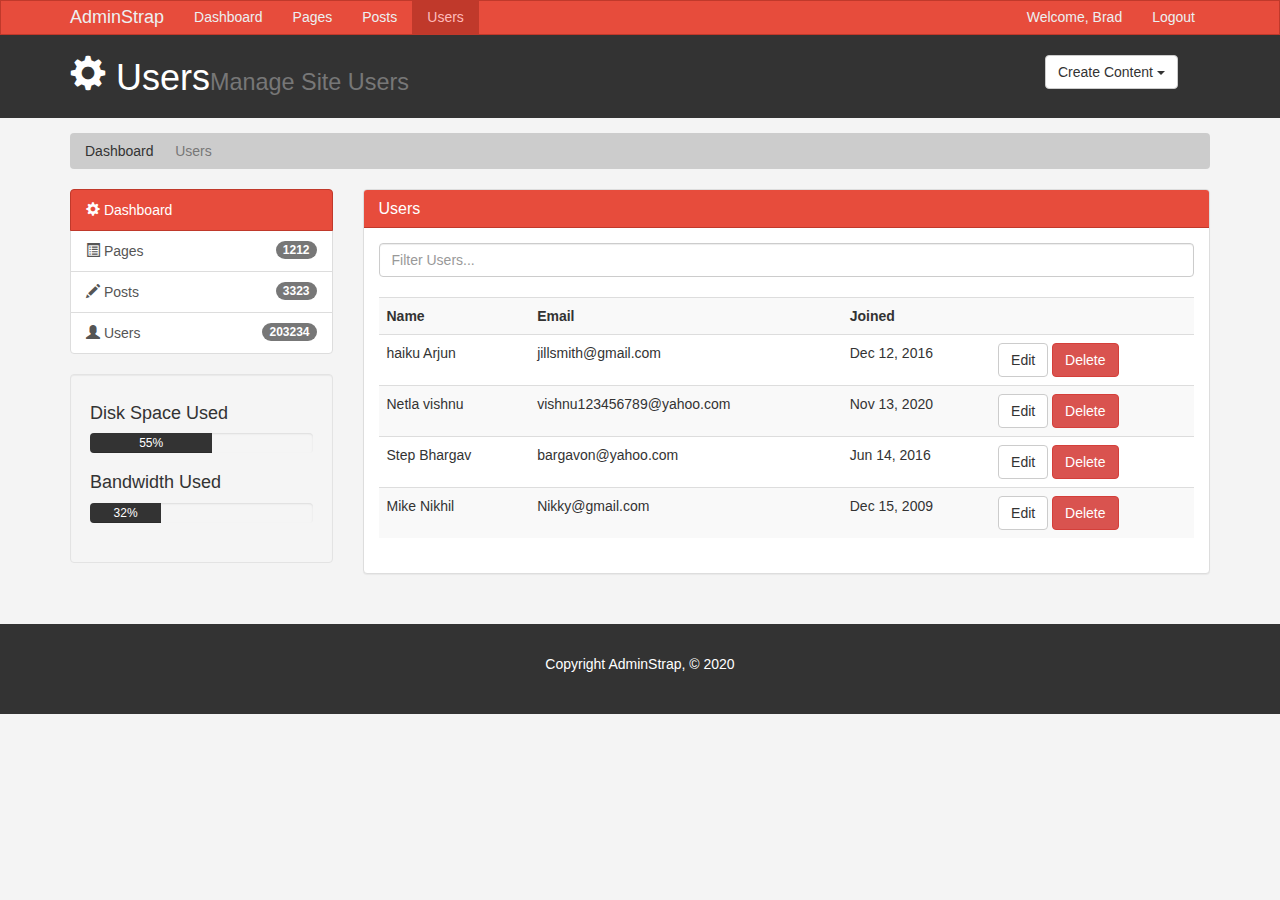
<file: users.html>
<!DOCTYPE html>
<html lang="en">
  <head>
    <meta charset="utf-8">
    <meta http-equiv="X-UA-Compatible" content="IE=edge">
    <meta name="viewport" content="width=device-width, initial-scale=1">
    <title>Admin Area | Users</title>
    <!-- Bootstrap core CSS -->
    <link href="css/bootstrap.min.css" rel="stylesheet">
    <link href="css/style.css" rel="stylesheet">
    <script src="http://cdn.ckeditor.com/4.6.1/standard/ckeditor.js"></script>
  </head>
  <body>

    <nav class="navbar navbar-default">
      <div class="container">
        <div class="navbar-header">
          <button type="button" class="navbar-toggle collapsed" data-toggle="collapse" data-target="#navbar" aria-expanded="false" aria-controls="navbar">
            <span class="sr-only">Toggle navigation</span>
            <span class="icon-bar"></span>
            <span class="icon-bar"></span>
            <span class="icon-bar"></span>
          </button>
          <a class="navbar-brand" href="#">AdminStrap</a>
        </div>
        <div id="navbar" class="collapse navbar-collapse">
          <ul class="nav navbar-nav">
            <li><a href="index.html">Dashboard</a></li>
            <li><a href="pages.html">Pages</a></li>
            <li><a href="posts.html">Posts</a></li>
            <li class="active"><a href="users.html">Users</a></li>
          </ul>
          <ul class="nav navbar-nav navbar-right">
            <li><a href="#">Welcome, Brad</a></li>
            <li><a href="login.html">Logout</a></li>
          </ul>
        </div><!--/.nav-collapse -->
      </div>
    </nav>

    <header id="header">
      <div class="container">
        <div class="row">
          <div class="col-md-10">
            <h1><span class="glyphicon glyphicon-cog" aria-hidden="true"></span> Users<small>Manage Site Users</small></h1>
          </div>
          <div class="col-md-2">
            <div class="dropdown create">
              <button class="btn btn-default dropdown-toggle" type="button" id="dropdownMenu1" data-toggle="dropdown" aria-haspopup="true" aria-expanded="true">
                Create Content
                <span class="caret"></span>
              </button>
              <ul class="dropdown-menu" aria-labelledby="dropdownMenu1">
                <li><a type="button" data-toggle="modal" data-target="#addPage">Add Page</a></li>
                <li><a href="#">Add Post</a></li>
                <li><a href="#">Add User</a></li>
              </ul>
            </div>
          </div>
        </div>
      </div>
    </header>

    <section id="breadcrumb">
      <div class="container">
        <ol class="breadcrumb">
          <li><a href="index.html">Dashboard</a></li>
          <li class="active">Users</li>
        </ol>
      </div>
    </section>

    <section id="main">
      <div class="container">
        <div class="row">
          <div class="col-md-3">
            <div class="list-group">
              <a href="index.html" class="list-group-item active main-color-bg">
                <span class="glyphicon glyphicon-cog" aria-hidden="true"></span> Dashboard
              </a>
              <a href="pages.html" class="list-group-item"><span class="glyphicon glyphicon-list-alt" aria-hidden="true"></span> Pages <span class="badge">1212</span></a>
              <a href="posts.html" class="list-group-item"><span class="glyphicon glyphicon-pencil" aria-hidden="true"></span> Posts <span class="badge">3323</span></a>
              <a href="users.html" class="list-group-item"><span class="glyphicon glyphicon-user" aria-hidden="true"></span> Users <span class="badge">203234</span></a>
            </div>

            <div class="well">
              <h4>Disk Space Used</h4>
              <div class="progress">
                  <div class="progress-bar" role="progressbar" aria-valuenow="60" aria-valuemin="0" aria-valuemax="100" style="width: 55%;">
                      55%
              </div>
            </div>
            <h4>Bandwidth Used </h4>
            <div class="progress">
                <div class="progress-bar" role="progressbar" aria-valuenow="40" aria-valuemin="0" aria-valuemax="100" style="width: 32%;">
                    32%
            </div>
          </div>
            </div>
          </div>
          <div class="col-md-9">
            <!-- Website Overview -->
            <div class="panel panel-default">
              <div class="panel-heading main-color-bg">
                <h3 class="panel-title">Users</h3>
              </div>
              <div class="panel-body">
                <div class="row">
                      <div class="col-md-12">
                          <input class="form-control" type="text" placeholder="Filter Users...">
                      </div>
                </div>
                <br>
                <table class="table table-striped table-hover">
                      <tr>
                        <th>Name</th>
                        <th>Email</th>
                        <th>Joined</th>
                        <th></th>
                      </tr>
                      <tr>
                        <td>haiku Arjun</td>
                        <td>jillsmith@gmail.com</td>
                        <td>Dec 12, 2016</td>
                        <td><a class="btn btn-default" href="edit.html">Edit</a> <a class="btn btn-danger" href="#">Delete</a></td>
                      </tr>
                      <tr>
                        <td>Netla vishnu</td>
                        <td>vishnu123456789@yahoo.com</td>
                        <td>Nov 13, 2020</td>
                        <td><a class="btn btn-default" href="edit.html">Edit</a> <a class="btn btn-danger" href="#">Delete</a></td>
                      </tr>
                      <tr>
                       <td>Step Bhargav</td>
                        <td>bargavon@yahoo.com</td>
                        <td>Jun 14, 2016</td>
                        <td><a class="btn btn-default" href="edit.html">Edit</a> <a class="btn btn-danger" href="#">Delete</a></td>
                      </tr>
                      <tr>
                        <td>Mike Nikhil</td>
                        <td>Nikky@gmail.com</td>
                        <td>Dec 15, 2009</td>
                        <td><a class="btn btn-default" href="edit.html">Edit</a> <a class="btn btn-danger" href="#">Delete</a></td>
                      </tr>
                    </table>
              </div>
              </div>

          </div>
        </div>
      </div>
    </section>

    <footer id="footer">
      <p>Copyright AdminStrap, &copy; 2020</p>
    </footer>

    <!-- Modals -->

    <!-- Add Page -->
    <div class="modal fade" id="addPage" tabindex="-1" role="dialog" aria-labelledby="myModalLabel">
  <div class="modal-dialog" role="document">
    <div class="modal-content">
      <form>
      <div class="modal-header">
        <button type="button" class="close" data-dismiss="modal" aria-label="Close"><span aria-hidden="true">&times;</span></button>
        <h4 class="modal-title" id="myModalLabel">Add Page</h4>
      </div>
      <div class="modal-body">
        <div class="form-group">
          <label>Page Title</label>
          <input type="text" class="form-control" placeholder="Page Title">
        </div>
        <div class="form-group">
          <label>Page Body</label>
          <textarea name="editor1" class="form-control" placeholder="Page Body"></textarea>
        </div>
        <div class="checkbox">
          <label>
            <input type="checkbox"> Published
          </label>
        </div>
        <div class="form-group">
          <label>Meta Tags</label>
          <input type="text" class="form-control" placeholder="Add Some Tags...">
        </div>
        <div class="form-group">
          <label>Meta Description</label>
          <input type="text" class="form-control" placeholder="Add Meta Description...">
        </div>
      </div>
      <div class="modal-footer">
        <button type="button" class="btn btn-default" data-dismiss="modal">Close</button>
        <button type="submit" class="btn btn-primary">Save changes</button>
      </div>
    </form>
    </div>
  </div>
</div>

  <script>
     CKEDITOR.replace( 'editor1' );
 </script>

    <!-- Bootstrap core JavaScript
    ================================================== -->
    <!-- Placed at the end of the document so the pages load faster -->
    <script src="https://ajax.googleapis.com/ajax/libs/jquery/1.12.4/jquery.min.js"></script>
    <script src="js/bootstrap.min.js"></script>
  </body>
</html>
</file>
<file: css/style.css>
body{
	background:#f4f4f4;
}

/* navbar */
.navbar{
	min-height:33px !important;
	margin-bottom:0;
	border-radius:0;
}

.navbar-nav > li >a, .navbar-brand{
	padding-top:6px !important;
	padding-bottom:0 !important;
	height:33px;
}


.navbar-default {
  background-color: #e74c3c;
  border-color: #c0392b;
}
.navbar-default .navbar-brand {
  color: #ecf0f1;
}
.navbar-default .navbar-brand:hover,
.navbar-default .navbar-brand:focus {
  color: #ffbbbc;
}
.navbar-default .navbar-text {
  color: #ecf0f1;
}
.navbar-default .navbar-nav > li > a {
  color: #ecf0f1;
}
.navbar-default .navbar-nav > li > a:hover,
.navbar-default .navbar-nav > li > a:focus {
  color: #ffbbbc;
}
.navbar-default .navbar-nav > .active > a,
.navbar-default .navbar-nav > .active > a:hover,
.navbar-default .navbar-nav > .active > a:focus {
  color: #ffbbbc;
  background-color: #c0392b;
}
.navbar-default .navbar-nav > .open > a,
.navbar-default .navbar-nav > .open > a:hover,
.navbar-default .navbar-nav > .open > a:focus {
  color: #ffbbbc;
  background-color: #c0392b;
}
.navbar-default .navbar-toggle {
  border-color: #c0392b;
}
.navbar-default .navbar-toggle:hover,
.navbar-default .navbar-toggle:focus {
  background-color: #c0392b;
}
.navbar-default .navbar-toggle .icon-bar {
  background-color: #ecf0f1;
}
.navbar-default .navbar-collapse,
.navbar-default .navbar-form {
  border-color: #ecf0f1;
}
.navbar-default .navbar-link {
  color: #ecf0f1;
}
.navbar-default .navbar-link:hover {
  color: #ffbbbc;
}

/* Custom */
.main-color-bg{
  background-color: #e74c3c !important;
  border-color: #c0392b !important;
  color:#ffffff !important;
}

/* Header */
#header{
  background:#333333;
  color:#ffffff;
  padding-bottom: 10px;
  margin-bottom: 15px;
}

#header .create{
  padding-top: 20px;
}

/* Breadcrumb */
.breadcrumb{
  background:#cccccc;
  color:#333333;
}

.breadcrumb a{
  color:#333333;
}

/* Progress Bars */
.progress-bar{
  background:#333333;
  color:#ffffff;
}

.dash-box{
  text-align:center;
}

#login{
  margin-top:30px;
}

/* Footer */
#footer{
  background:#333333;
  color:#ffffff;
  text-align:center;
  padding:30px;
  margin-top:30px;
}


@media (max-width: 767px) {
  .navbar-default .navbar-nav .open .dropdown-menu > li > a {
    color: #ecf0f1;
  }
  .navbar-default .navbar-nav .open .dropdown-menu > li > a:hover,
  .navbar-default .navbar-nav .open .dropdown-menu > li > a:focus {
    color: #ffbbbc;
  }
  .navbar-default .navbar-nav .open .dropdown-menu > .active > a,
  .navbar-default .navbar-nav .open .dropdown-menu > .active > a:hover,
  .navbar-default .navbar-nav .open .dropdown-menu > .active > a:focus {
    color: #ffbbbc;
    background-color: #c0392b;
  }
}
</file>
